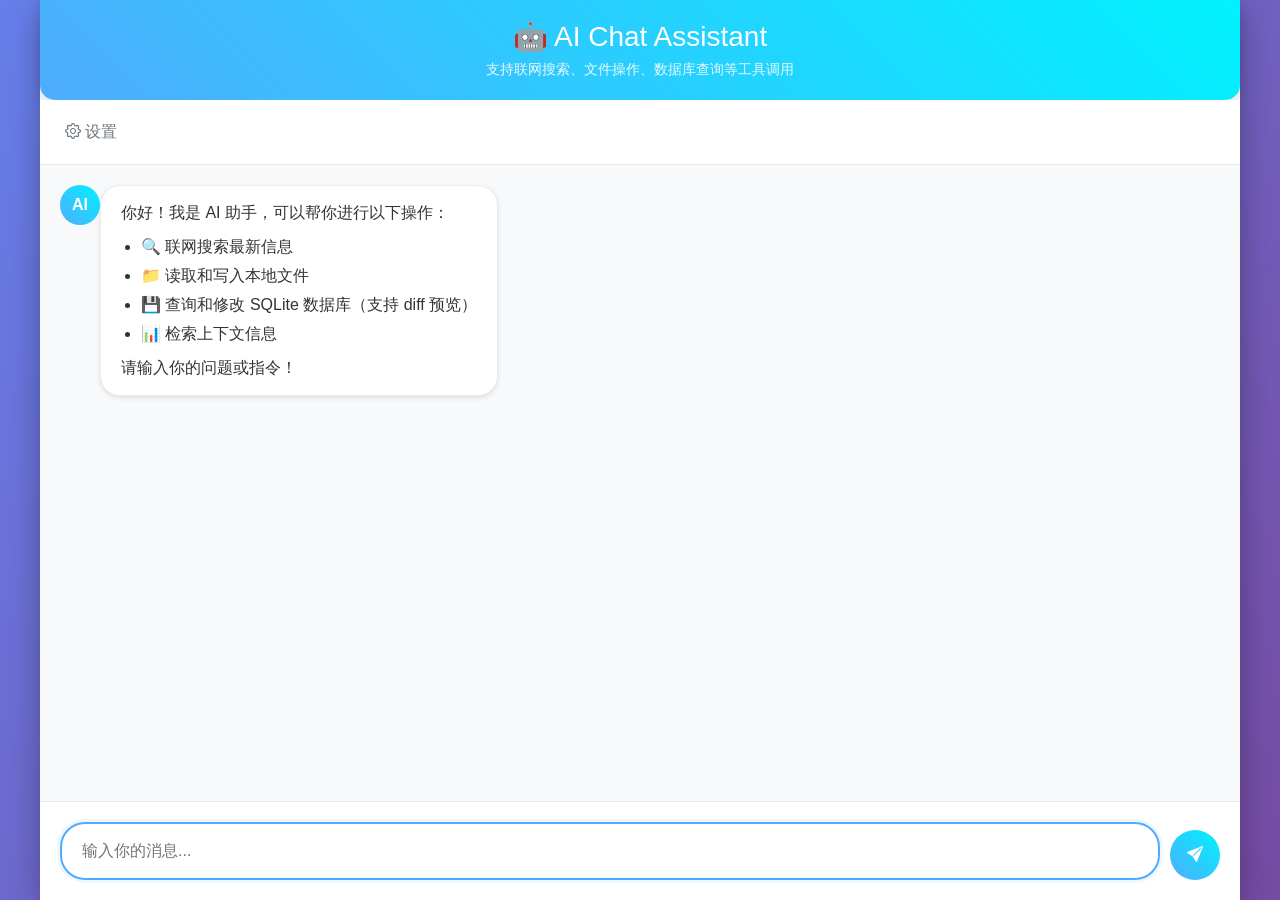
<file: opencontext/web/templates/chat.html>
<!DOCTYPE html>
<html lang="zh-CN">
<head>
    <meta charset="UTF-8">
    <meta name="viewport" content="width=device-width, initial-scale=1.0">
    <title>AI Chat - MineContext</title>
    <link href="https://cdn.jsdelivr.net/npm/bootstrap@5.3.0-alpha1/dist/css/bootstrap.min.css" rel="stylesheet">
    <link href="https://cdn.jsdelivr.net/npm/bootstrap-icons@1.10.0/font/bootstrap-icons.css" rel="stylesheet">
    <style>
        body {
            font-family: 'Segoe UI', Tahoma, Geneva, Verdana, sans-serif;
            background: linear-gradient(135deg, #667eea 0%, #764ba2 100%);
            margin: 0;
            padding: 0;
            height: 100vh;
            overflow: hidden;
        }
        
        .chat-container {
            display: flex;
            flex-direction: column;
            height: 100vh;
            max-width: 1200px;
            margin: 0 auto;
            background: rgba(255, 255, 255, 0.95);
            border-radius: 0 0 15px 15px;
            box-shadow: 0 10px 30px rgba(0,0,0,0.3);
        }
        
        .chat-header {
            background: linear-gradient(45deg, #4facfe 0%, #00f2fe 100%);
            padding: 20px;
            text-align: center;
            border-radius: 0 0 15px 15px;
            color: white;
            box-shadow: 0 2px 10px rgba(0,0,0,0.1);
        }
        
        .chat-header h1 {
            margin: 0;
            font-size: 28px;
            font-weight: 300;
        }
        
        .chat-header .subtitle {
            margin: 5px 0 0 0;
            font-size: 14px;
            opacity: 0.9;
        }
        
        .chat-messages {
            flex: 1;
            padding: 20px;
            overflow-y: auto;
            background: #f8f9fa;
        }
        
        .message {
            margin-bottom: 20px;
            display: flex;
            align-items: flex-start;
        }
        
        .message.user {
            justify-content: flex-end;
        }
        
        .message.assistant {
            justify-content: flex-start;
        }
        
        .message-content {
            max-width: 70%;
            padding: 15px 20px;
            border-radius: 20px;
            position: relative;
            word-wrap: break-word;
        }
        
        .message.user .message-content {
            background: linear-gradient(45deg, #667eea 0%, #764ba2 100%);
            color: white;
            margin-left: 10px;
        }
        
        .message.assistant .message-content {
            background: white;
            color: #333;
            border: 1px solid #e9ecef;
            margin-right: 10px;
            box-shadow: 0 2px 5px rgba(0,0,0,0.1);
        }
        
        .message-avatar {
            width: 40px;
            height: 40px;
            border-radius: 50%;
            display: flex;
            align-items: center;
            justify-content: center;
            color: white;
            font-weight: bold;
        }
        
        .user-avatar {
            background: linear-gradient(45deg, #667eea 0%, #764ba2 100%);
        }
        
        .assistant-avatar {
            background: linear-gradient(45deg, #4facfe 0%, #00f2fe 100%);
        }
        
        .chat-input-container {
            padding: 20px;
            background: white;
            border-top: 1px solid #e9ecef;
        }
        
        .chat-input {
            display: flex;
            gap: 10px;
            align-items: flex-end;
        }
        
        .chat-input textarea {
            flex: 1;
            border: 2px solid #e9ecef;
            border-radius: 25px;
            padding: 15px 20px;
            resize: none;
            font-size: 16px;
            transition: border-color 0.3s;
            max-height: 120px;
        }
        
        .chat-input textarea:focus {
            outline: none;
            border-color: #4facfe;
            box-shadow: 0 0 0 3px rgba(79, 172, 254, 0.1);
        }
        
        .send-button {
            background: linear-gradient(45deg, #4facfe 0%, #00f2fe 100%);
            border: none;
            border-radius: 50%;
            width: 50px;
            height: 50px;
            color: white;
            cursor: pointer;
            transition: transform 0.2s;
            display: flex;
            align-items: center;
            justify-content: center;
        }
        
        .send-button:hover {
            transform: scale(1.1);
        }
        
        .send-button:disabled {
            background: #6c757d;
            cursor: not-allowed;
            transform: none;
        }
        
        .typing-indicator {
            display: none;
            margin-bottom: 20px;
        }
        
        .typing-indicator.show {
            display: flex;
            align-items: flex-start;
        }
        
        .typing-content {
            background: white;
            padding: 15px 20px;
            border-radius: 20px;
            margin-right: 10px;
            border: 1px solid #e9ecef;
            box-shadow: 0 2px 5px rgba(0,0,0,0.1);
        }
        
        .typing-dots {
            display: flex;
            gap: 4px;
        }
        
        .typing-dots span {
            width: 8px;
            height: 8px;
            border-radius: 50%;
            background: #6c757d;
            animation: typing 1.4s infinite ease-in-out;
        }
        
        .typing-dots span:nth-child(1) { animation-delay: -0.32s; }
        .typing-dots span:nth-child(2) { animation-delay: -0.16s; }
        
        @keyframes typing {
            0%, 80%, 100% { transform: scale(0.8); opacity: 0.5; }
            40% { transform: scale(1); opacity: 1; }
        }
        
        .tool-call {
            background: #e3f2fd;
            border: 1px solid #2196f3;
            border-radius: 10px;
            padding: 10px;
            margin: 10px 0;
            font-size: 14px;
        }
        
        .tool-call-header {
            font-weight: bold;
            color: #1976d2;
            margin-bottom: 5px;
        }
        
        .diff-preview {
            background: #fff3cd;
            border: 1px solid #ffeaa7;
            border-radius: 10px;
            padding: 15px;
            margin: 10px 0;
        }
        
        .diff-preview h6 {
            color: #856404;
            margin-bottom: 10px;
        }
        
        .settings-panel {
            background: white;
            border-bottom: 1px solid #e9ecef;
            padding: 15px 20px;
        }
        
        .settings-toggle {
            background: none;
            border: none;
            color: #6c757d;
            cursor: pointer;
            padding: 5px;
        }
        
        .settings-content {
            display: none;
            margin-top: 15px;
        }
        
        .settings-content.show {
            display: block;
        }
        
        .form-check {
            margin-bottom: 10px;
        }
        
        pre {
            background: #f8f9fa;
            padding: 10px;
            border-radius: 5px;
            font-size: 12px;
            overflow-x: auto;
            margin: 10px 0;
            border: 1px solid #e9ecef;
        }
        
        code {
            background: #f1f3f4;
            padding: 2px 6px;
            border-radius: 4px;
            font-family: 'Courier New', monospace;
            font-size: 13px;
        }
        
        pre code {
            background: transparent;
            padding: 0;
            border-radius: 0;
        }
        
        .message-content ul {
            margin: 10px 0;
            padding-left: 20px;
        }
        
        .message-content li {
            margin: 5px 0;
        }
        
        .message-content strong {
            font-weight: 600;
        }
        
        .message-content em {
            font-style: italic;
        }
        
        .message-content a {
            color: #4facfe;
            text-decoration: none;
        }
        
        .message-content a:hover {
            text-decoration: underline;
        }
    </style>
</head>
<body>
    <div class="chat-container">
        <!-- Header -->
        <div class="chat-header">
            <h1>🤖 AI Chat Assistant</h1>
            <div class="subtitle">支持联网搜索、文件操作、数据库查询等工具调用</div>
        </div>
        
        <!-- Settings -->
        <div class="settings-panel">
            <button class="settings-toggle" onclick="toggleSettings()">
                <i class="bi bi-gear"></i> 设置
            </button>
            <div class="settings-content" id="settingsContent">
                <div class="row">
                    <div class="col-md-3">
                        <div class="form-check">
                            <input class="form-check-input" type="checkbox" id="enableTools" checked>
                            <label class="form-check-label" for="enableTools">
                                启用工具调用
                            </label>
                        </div>
                    </div>
                    <div class="col-md-3">
                        <div class="form-check">
                            <input class="form-check-input" type="checkbox" id="alwaysApproveSqlite">
                            <label class="form-check-label" for="alwaysApproveSqlite">
                                自动批准SQLite操作
                            </label>
                        </div>
                    </div>
                    <div class="col-md-3">
                        <div class="form-check">
                            <input class="form-check-input" type="checkbox" id="thinkingMode">
                            <label class="form-check-label" for="thinkingMode">
                                思考模式
                            </label>
                        </div>
                    </div>
                </div>
            </div>
        </div>
        
        <!-- Messages -->
        <div class="chat-messages" id="chatMessages">
            <div class="message assistant">
                <div class="message-avatar assistant-avatar">AI</div>
                <div class="message-content">
                    你好！我是 AI 助手，可以帮你进行以下操作：
                    <ul>
                        <li>🔍 联网搜索最新信息</li>
                        <li>📁 读取和写入本地文件</li>
                        <li>💾 查询和修改 SQLite 数据库（支持 diff 预览）</li>
                        <li>📊 检索上下文信息</li>
                    </ul>
                    请输入你的问题或指令！
                </div>
            </div>
        </div>
        
        <!-- Typing indicator -->
        <div class="typing-indicator" id="typingIndicator">
            <div class="message-avatar assistant-avatar">AI</div>
            <div class="typing-content">
                <div class="typing-dots">
                    <span></span>
                    <span></span>
                    <span></span>
                </div>
            </div>
        </div>
        
        <!-- Input -->
        <div class="chat-input-container">
            <div class="chat-input">
                <textarea 
                    id="messageInput" 
                    placeholder="输入你的消息..."
                    rows="1"
                    onkeypress="handleKeyPress(event)"
                    oninput="adjustTextareaHeight(this)"
                ></textarea>
                <button class="send-button" id="sendButton" onclick="sendMessage()">
                    <i class="bi bi-send-fill"></i>
                </button>
            </div>
        </div>
    </div>

    <script>
        let isWaitingResponse = false;
        let messages = [];
        
        function toggleSettings() {
            const content = document.getElementById('settingsContent');
            content.classList.toggle('show');
        }

        function adjustTextareaHeight(textarea) {
            textarea.style.height = 'auto';
            textarea.style.height = Math.min(textarea.scrollHeight, 120) + 'px';
        }
        
        function handleKeyPress(event) {
            if (event.key === 'Enter' && !event.shiftKey) {
                event.preventDefault();
                sendMessage();
            }
        }
        
        function addMessage(role, content, isHtml = false) {
            const messagesContainer = document.getElementById('chatMessages');
            const messageDiv = document.createElement('div');
            messageDiv.className = `message ${role}`;
            
            const avatarClass = role === 'user' ? 'user-avatar' : 'assistant-avatar';
            const avatarText = role === 'user' ? '你' : 'AI';
            
            messageDiv.innerHTML = `
                <div class="message-avatar ${avatarClass}">${avatarText}</div>
                <div class="message-content">${isHtml ? content : escapeHtml(content)}</div>
            `;
            
            messagesContainer.appendChild(messageDiv);
            messagesContainer.scrollTop = messagesContainer.scrollHeight;
            
            // Store message
            messages.push({ role, content: isHtml ? content : escapeHtml(content) });
        }
        
        function showTypingIndicator() {
            document.getElementById('typingIndicator').classList.add('show');
            document.getElementById('chatMessages').scrollTop = document.getElementById('chatMessages').scrollHeight;
        }
        
        function hideTypingIndicator() {
            document.getElementById('typingIndicator').classList.remove('show');
        }
        
        function escapeHtml(text) {
            const div = document.createElement('div');
            div.textContent = text;
            return div.innerHTML;
        }
        
        function formatContent(content) {
            // 更完善的 Markdown 样式处理
            let formatted = content;
            
            // 处理代码块 (``` 包围的多行代码)
            formatted = formatted.replace(/```([^`]*)```/g, '<pre><code>$1</code></pre>');
            
            // 处理行内代码
            formatted = formatted.replace(/`([^`]+)`/g, '<code>$1</code>');
            
            // 处理粗体
            formatted = formatted.replace(/\*\*([^*]+)\*\*/g, '<strong>$1</strong>');
            
            // 处理斜体
            formatted = formatted.replace(/\*([^*]+)\*/g, '<em>$1</em>');
            
            // 处理链接
            formatted = formatted.replace(/\[([^\]]+)\]\(([^)]+)\)/g, '<a href="$2" target="_blank">$1</a>');
            
            // 处理换行
            formatted = formatted.replace(/\n/g, '<br>');
            
            // 处理列表 (简单版本)
            formatted = formatted.replace(/^\- (.+)$/gm, '<li>$1</li>');
            formatted = formatted.replace(/(<li>.*<\/li>)/s, '<ul>$1</ul>');
            
            return formatted;
        }
        
        async function sendMessage() {
            const input = document.getElementById('messageInput');
            const sendButton = document.getElementById('sendButton');
            const message = input.value.trim();
            
            if (!message || isWaitingResponse) return;
            
            // Add user message
            addMessage('user', message);
            
            // Clear input
            input.value = '';
            input.style.height = 'auto';
            
            // Disable input
            isWaitingResponse = true;
            sendButton.disabled = true;
            input.disabled = true;
            showTypingIndicator();
            
            try {
                // Prepare request
                const requestMessages = [
                    ...messages.map(msg => ({
                        role: msg.role,
                        content: typeof msg.content === 'string' ? msg.content.replace(/<[^>]*>/g, '') : msg.content
                    })),
                    { role: 'user', content: message }
                ];
                
                const requestData = {
                    messages: requestMessages,
                    enable_tools: document.getElementById('enableTools').checked,
                    always_approve_sqlite: document.getElementById('alwaysApproveSqlite').checked,
                    thinking: document.getElementById('thinkingMode').checked
                };
                
                // Send request
                const response = await fetch('/api/chat_stream', {
                    method: 'POST',
                    headers: {
                        'Content-Type': 'application/json',
                    },
                    body: JSON.stringify(requestData)
                });
                
                if (!response.ok) {
                    throw new Error(`HTTP error! status: ${response.status}`);
                }
                
                hideTypingIndicator();
                
                // Process streaming response
                const reader = response.body.getReader();
                const decoder = new TextDecoder();
                let assistantMessage = '';
                let messageContainer = null;
                
                // Create assistant message container
                const messagesContainer = document.getElementById('chatMessages');
                const messageDiv = document.createElement('div');
                const messageId = `message-${Date.now()}-${Math.random().toString(36).substr(2, 9)}`;
                messageDiv.className = 'message assistant';
                messageDiv.innerHTML = `
                    <div class="message-avatar assistant-avatar">AI</div>
                    <div class="message-content" id="${messageId}"></div>
                `;
                messagesContainer.appendChild(messageDiv);
                messageContainer = document.getElementById(messageId);
                
                while (true) {
                    const { done, value } = await reader.read();
                    if (done) break;
                    
                    const chunk = decoder.decode(value);
                    const lines = chunk.split('\n');
                    
                    for (const line of lines) {
                        if (line.startsWith('data: ')) {
                            try {
                                const jsonStr = line.slice(6).trim();
                                if (jsonStr) {
                                    const data = JSON.parse(jsonStr);
                                    
                                    if (data.type === 'content') {
                                        assistantMessage += data.content;
                                        messageContainer.innerHTML = formatContent(assistantMessage);
                                        messagesContainer.scrollTop = messagesContainer.scrollHeight;
                                    }
                                    else if (data.type === 'tool_calls_start') {
                                        const toolInfo = `<div class="tool-call"><div class="tool-call-header">🔧 执行工具调用 (${data.tool_count} 个)</div></div>`;
                                        messageContainer.innerHTML += toolInfo;
                                        messagesContainer.scrollTop = messagesContainer.scrollHeight;
                                    }
                                    else if (data.type === 'tool_result') {
                                        const toolResult = `<div class="tool-call"><div class="tool-call-header">✅ ${data.tool_name}</div><pre>${JSON.stringify(data.result, null, 2)}</pre></div>`;
                                        messageContainer.innerHTML += toolResult;
                                        messagesContainer.scrollTop = messagesContainer.scrollHeight;
                                    }
                                    else if (data.type === 'status') {
                                        // 状态消息仅在控制台显示，不干扰用户界面
                                        console.log('Status:', data.message);
                                    }
                                    else if (data.type === 'error') {
                                        messageContainer.innerHTML += `<div style="color: red; margin: 10px 0;"><strong>❌ 错误:</strong> ${data.error}</div>`;
                                        messagesContainer.scrollTop = messagesContainer.scrollHeight;
                                    }
                                    else if (data.type === 'done') {
                                        console.log('Chat completed');
                                    }
                                }
                            } catch (e) {
                                console.error('Error parsing SSE data:', e, 'Line:', line);
                            }
                        }
                    }
                }
                
                // Store assistant message
                messages.push({ role: 'assistant', content: assistantMessage });
                
            } catch (error) {
                hideTypingIndicator();
                addMessage('assistant', `抱歉，发生了错误：${error.message}`, true);
                console.error('Chat error:', error);
            } finally {
                // Re-enable input
                isWaitingResponse = false;
                sendButton.disabled = false;
                input.disabled = false;
                input.focus();
            }
        }
        
        // Initialize
        document.getElementById('messageInput').focus();
        
        // Test connection on load
        console.log('Chat interface loaded successfully');
        
        // Add a test button for debugging (temporary)
        window.testSSE = function() {
            console.log('Testing SSE connection...');
            fetch('/api/chat_stream', {
                method: 'POST',
                headers: {'Content-Type': 'application/json'},
                body: JSON.stringify({
                    messages: [{"role": "user", "content": "Hello"}],
                    enable_tools: false
                })
            }).then(response => {
                console.log('Response status:', response.status);
                console.log('Response headers:', response.headers);
                return response.text();
            }).then(data => {
                console.log('Response data:', data);
            }).catch(error => {
                console.error('Test error:', error);
            });
        };
    </script>
</body>
</html>
</file>
